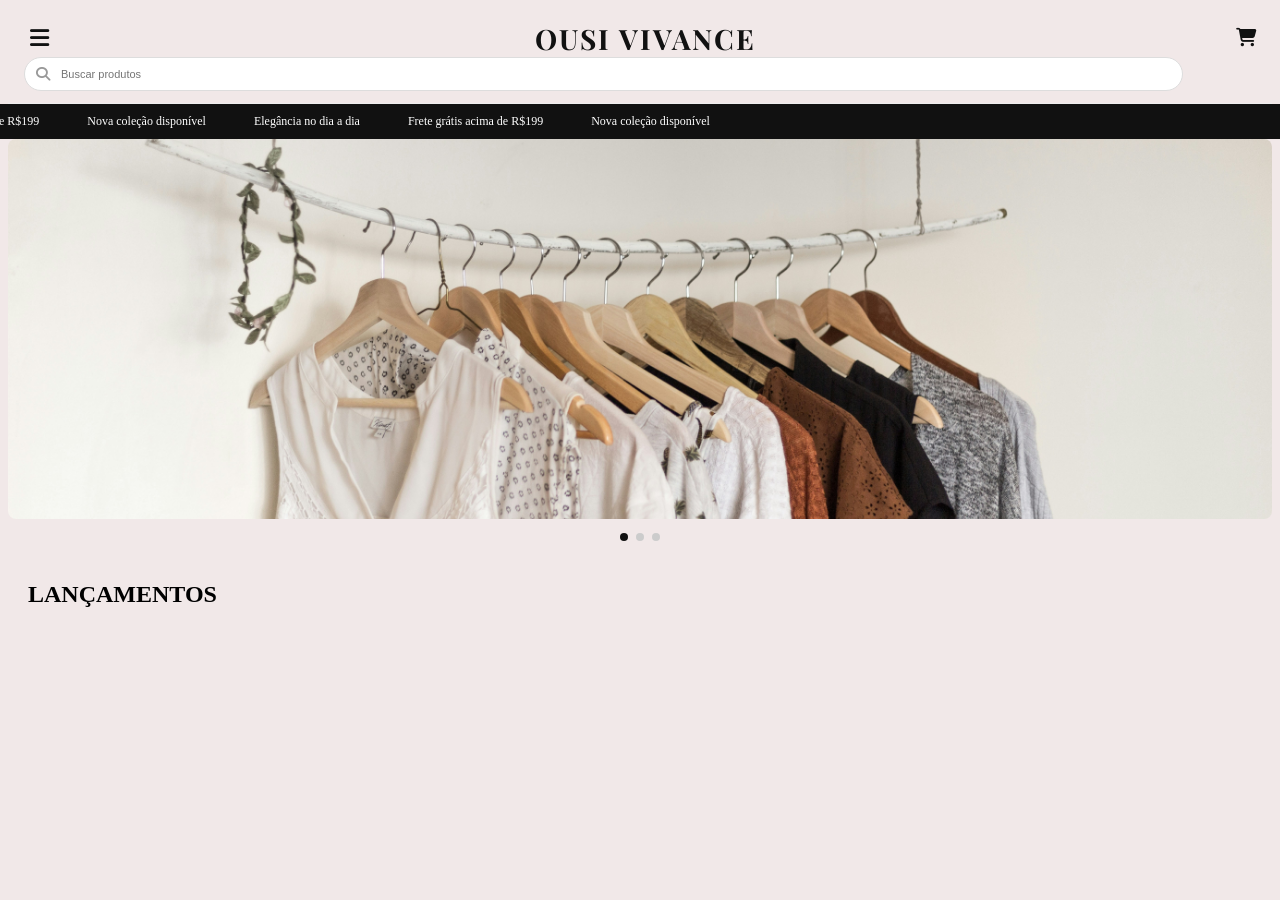
<file: index.html>
<!DOCTYPE html>
<html lang="pt-br">
<head>
    <meta charset="UTF-8">
    <meta name="viewport" content="width=device-width, initial-scale=1.0">
    <title>R&Y</title>
    <link href="https://fonts.googleapis.com/css2?family=Playfair+Display:wght@400;600&family=Inter:wght@300;400;500&display=swap" rel="stylesheet">
    <link rel="stylesheet" href="style.css">
    <link
  rel="stylesheet"
  href="https://cdnjs.cloudflare.com/ajax/libs/font-awesome/6.5.0/css/all.min.css"
/>
<link
  rel="stylesheet"
  href="https://cdnjs.cloudflare.com/ajax/libs/font-awesome/6.5.0/css/all.min.css"
/>
</head>
<body>
    <header class="header">

  <div class="header-top">

   <button class="menu-btn" aria-label="Abrir menu">
  <i class="fa-solid fa-bars"></i>
</button>
    

    <div class="logo">OUSI VIVANCE</div>

    <div class="social">
  <a href="#" aria-label="Carrinho">
    <i class="fa-solid fa-cart-shopping"></i>
  </a>
</div>

  </div>

 <div class="header-search">
  <i class="fa-solid fa-magnifying-glass"></i>
  <input type="text" placeholder="Buscar produtos">
</div>

</header>
<!-- fundo escuro -->
<div class="overlay"></div>

<nav class="menu">
  <button class="close-btn">✕</button>

  <ul>
    <li><a href="#">Início</a></li>
    <li><a href="#">Novidades</a></li>
    <li><a href="#">Vestidos</a></li>
    <li><a href="#">Shorts</a></li>
    <li><a href="#">Contato</a></li>
  </ul>
</nav>
<script>
  const btn = document.querySelector('.menu-btn');
  const menu = document.querySelector('.menu');
  const overlay = document.querySelector('.overlay');
  const closeBtn = document.querySelector('.close-btn');

  function closeMenu() {
    menu.classList.remove('active');
    overlay.classList.remove('active');
  }

  btn.addEventListener('click', () => {
    menu.classList.add('active');
    overlay.classList.add('active');
  });

  closeBtn.addEventListener('click', closeMenu);
  overlay.addEventListener('click', closeMenu);
</script>
 

    <div class="top-banner">
  <div class="banner-track">
    <span>Frete grátis acima de R$199</span>
    <span>Nova coleção disponível</span>
    <span>Elegância no dia a dia</span>
    <span>Frete grátis acima de R$199</span>
    <span>Nova coleção disponível</span>
  </div>
</div>
   <section class="slider">
  <div class="slides">
    <div class="slide active">
      <img src="img1.jpg" alt="Slide 1">
    </div>

    <div class="slide">
      <img src="img2.jpg" alt="Slide 2">
    </div>

    <div class="slide">
      <img src="img3.jpg" alt="Slide 3">
    </div>
  </div>

  <div class="dots">
    <span class="dot active"></span>
    <span class="dot"></span>
    <span class="dot"></span>
  </div>
</section>
<script>
let index = 0;
const slides = document.querySelectorAll('.slide');
const dots = document.querySelectorAll('.dot');

function showSlide(i) {
  slides.forEach(slide => slide.classList.remove('active'));
  dots.forEach(dot => dot.classList.remove('active'));

  slides[i].classList.add('active');
  dots[i].classList.add('active');
}

setInterval(() => {
  index = (index + 1) % slides.length;
  showSlide(index);
}, 4000);
</script>
</body>
</html>
<section class="produtos">
  <h2>LANÇAMENTOS</h2>
  <div id="lista-produtos"></div>
</section>

<script>
const lista = document.getElementById('lista-produtos');
const produtos = JSON.parse(localStorage.getItem('produtos')) || [];

produtos.forEach(produto => {
  const card = document.createElement('div');
  card.classList.add('card');

  card.innerHTML = `
    <img src="${produto.imagem}" />
    <div class="card-info">
      <h3>${produto.nome}</h3>
      <p>R$ ${produto.preco}</p>
    </div>
  `;

  lista.appendChild(card);
});
</script>
</file>
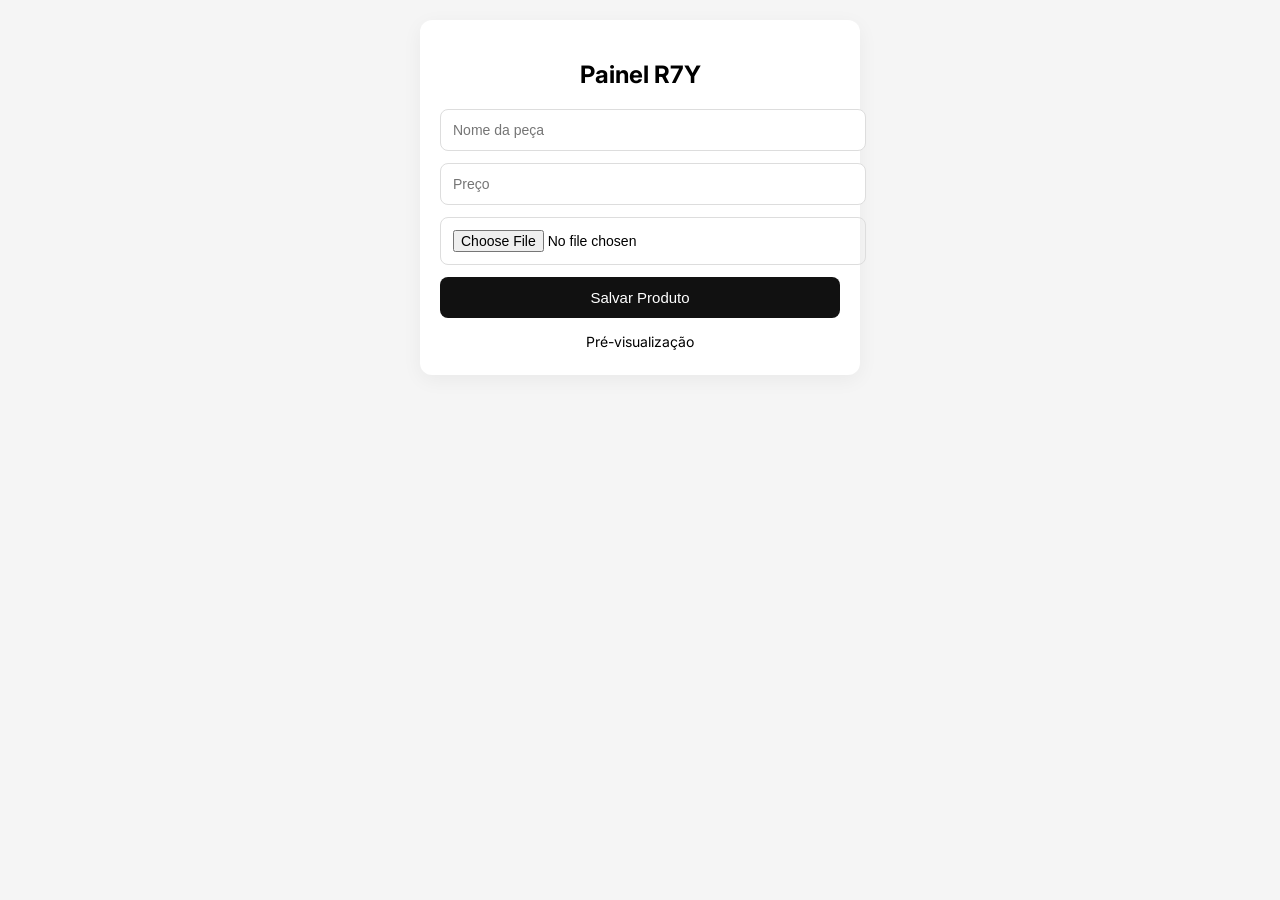
<file: admin.html>
<!DOCTYPE html>
<html lang="pt-BR">
<head>
  <meta charset="UTF-8">
  <title>Painel R7Y</title>

  <link href="https://fonts.googleapis.com/css2?family=Inter:wght@300;400;500&display=swap" rel="stylesheet">

  <style>
    body {
      font-family: 'Inter', sans-serif;
      background: #f5f5f5;
      margin: 0;
      padding: 20px;
    }

    .container {
      max-width: 400px;
      margin: auto;
      background: #fff;
      padding: 20px;
      border-radius: 12px;
      box-shadow: 0 5px 20px rgba(0,0,0,0.05);
    }

    h2 {
      text-align: center;
      margin-bottom: 20px;
    }

    input {
      width: 100%;
      padding: 12px;
      margin-bottom: 12px;
      border-radius: 8px;
      border: 1px solid #ddd;
      font-size: 14px;
    }

    button {
      width: 100%;
      padding: 12px;
      background: #111;
      color: #fff;
      border: none;
      border-radius: 8px;
      font-size: 15px;
      cursor: pointer;
    }

    .preview {
      margin-top: 15px;
      text-align: center;
    }

    .preview img {
      width: 100%;
      max-height: 200px;
      object-fit: cover;
      border-radius: 8px;
    }

    .preview p {
      margin: 5px 0;
      font-size: 14px;
    }
  </style>
</head>
<body>

<div class="container">
  <h2>Painel R7Y</h2>

  <form id="formProduto">
    <input type="text" id="nome" placeholder="Nome da peça" required>
    <input type="number" id="preco" placeholder="Preço" required>
    <input type="file" id="imagem" accept="image/*" required>
    <button type="submit">Salvar Produto</button>
  </form>

  <div class="preview" id="preview">
    <p>Pré-visualização</p>
  </div>
</div>

<script>
const CLOUD_NAME = "damrknw4o";
const UPLOAD_PRESET = "ousi_vivence";

const form = document.getElementById('formProduto');

form.addEventListener('submit', async function(e){
  e.preventDefault();

  const nome = document.getElementById('nome').value;
  const preco = document.getElementById('preco').value;
  const file = document.getElementById('imagem').files[0];

  if (!file) {
    alert("Escolha uma imagem!");
    return;
  }

  // upload da imagem
  const formData = new FormData();
  formData.append("file", file);
  formData.append("upload_preset", UPLOAD_PRESET);

  try {
    const res = await fetch(`https://api.cloudinary.com/v1_1/${CLOUD_NAME}/image/upload`, {
      method: "POST",
      body: formData
    });

    const data = await res.json();

    if (!data.secure_url) {
      alert("Erro no upload");
      console.log(data);
      return;
    }

    const produto = {
      nome: nome,
      preco: preco,
      imagem: data.secure_url
    };

    let produtos = JSON.parse(localStorage.getItem('produtos')) || [];
    produtos.push(produto);

    localStorage.setItem('produtos', JSON.stringify(produtos));

    alert("Produto salvo com sucesso!");

    form.reset();

  } catch (error) {
    console.error(error);
    alert("Erro ao enviar imagem");
  }
});
</script>
</body>
</html>
</file>
<file: style.css>
/* FAIXA ANIMADA */
.top-banner {
  width: 100%;
  overflow: hidden;
  background-color: #111;
  color: #fff;
  font-size: 12px;
  position: relative;
  width: 120vw;
  left: -10vw;
}

.banner-track {
  display: flex;
  width: fit-content;
  animation: scroll 18s linear infinite;
}

.banner-track span {
  padding: 10px 24px;
  white-space: nowrap;
}

/* ANIMAÇÃO */
@keyframes scroll {
  from {
    transform: translateX(0);
  }
  to {
    transform: translateX(-50%);
  }
}

.banner-words{
    display: flex;
    flex-direction: column;
    animation: slideWords s infinite;

}
.banner-words span{
    height:32px;
    display: flex;
    align-items: center;
    justify-content: center;
}

@keyframes slideWords {
   0% {transform: translateY(0);}
   33% {transform: translateY(0);}

  36% {transform: translateY(-32px);}
   33% {transform: translateY(-32px);}

   69% {transform: translateY(-64px);}
   100% {transform: translateY(-64px);}
    }

    .header {
  padding: 12px 16px;
  border-bottom: 1px solid #eee;
  background-color: hsl(241, 232, 232);
}

/* LINHA SUPERIOR */
.header-top {
  display: grid;
  grid-template-columns: auto 1fr auto;
  align-items: center;
}

/* SOCIAL - ESQUERDA */
.social {
  justify-self: start;
  font-size: 14px;
}

/* LOGO - CENTRO REAL */
.logo {
  justify-self: center;
  font-size: 22px;
  font-family: 'Playfair Display', serif;
}

/* fundo embassado */
.overlay {
  position: fixed;
  top: 0;
  left: 0;
  width: 100%;
  height: 100vh;
  background: rgba(0,0,0,0.4);
  backdrop-filter: blur(6px);
  opacity: 0;
  pointer-events: none;
  transition: 0.3s;
  z-index: 998;
}
/*menu*/
.menu {
  position: fixed;
  top: 0;
  left: 0;              /* 👈 agora é esquerda */
  height: 100vh;
  width: 260px;
  background: rgb(241, 232, 232);
  

  transform: translateX(-100%); /* começa fora da tela */
  transition: transform 0.3s ease;

  z-index: 10;
  padding: 20px;

  display: flex;
  flex-direction: column;
  gap: 20px;
}

.menu.active {
  transform: translateX(0);
}
.menu a {
  font-size: 20px;      /* 👈 bem legível no celular */
  font-weight: 500;
  color: #111;
  text-decoration: none;
}
.close-btn {
  background: none;
  border: none;
  font-size: 22px;
  padding: 0;
  margin-left: auto;   /* joga pro canto direito */
  cursor: pointer;
  line-height: 1;
}
.menu ul {
  list-style: none;
  padding: 0;
  margin: 0;
}

.menu li {
  margin-bottom: 16px;
}
.menu li a {
  font-size: 18px;
  text-decoration: none;
  color: #111;
}
.close-btn {
  margin-left: 0;
  margin-right: auto; /* empurra pra esquerda */
  align-self: flex-start;
}
.menu ul {
  width: 100%;
  text-align: center;
}
.menu-btn {
  background: none;
  border: none;
  font-size: 22px;
  cursor: pointer;
  color: #111;
}
.overlay {
  position: fixed;
  inset: 0;
  background: rgba(0, 0, 0, 0.35);
  backdrop-filter: blur(6px);
  -webkit-backdrop-filter: blur(6px); /* Safari */
  opacity: 0;
  pointer-events: none;
  transition: opacity 0.3s ease;
  z-index: 8;
}

.overlay.active {
  opacity: 1;
  pointer-events: all;
}

/* BUSCA */
.header-search {
  position: relative;
}

.header-search i {
  position: absolute;
  left: 12px;
  top: 50%;
  transform: translateY(-50%);
  color: #999;
  font-size: 14px;
}

.header-search input {
  width: 90%;
  padding: 10px 12px 10px 36px; /* espaço pra lupa */
  border-radius: 20px;
  border: 1px solid #ddd;
  font-size: 11px;
}
.social a {
  color: #111;
  font-size: 20px;
  text-decoration: none;
}
.social a {
  font-size: 18px;
}
.social a:hover {
  opacity: 0.7;
}
header{
    border: #111;
}
    .logo {
  font-family: 'Playfair Display', serif;
  font-size: 28px;      /* 👈 maior, estilo logo */
  font-weight: 700;
  letter-spacing: 2px; /* dá presença */
  color: #111;
}
.slider {
  width: 100%;
  overflow: hidden;
}

.slides {
  position: relative;
}

.slide {
  display: none;
}

.slide.active {
  display: block;
}

.slide img {
  width: 100%;
  height: 260px;
  object-fit: cover;
  border-radius: 8px;
}
@media (min-width: 768px) {
  .slide img {
    height: 380px;
  }
}
.dots {
  display: flex;
  justify-content: center;
  gap: 8px;
  margin-top: 10px;
}

.dot {
  width: 8px;
  height: 8px;
  background: #ccc;
  border-radius: 50%;
}

.dot.active {
  background: #111;
}
body{
 background-color: rgb(241, 232, 232);
}
.produtos {
  padding: 20px;
}

#lista-produtos {
  display: grid;
  grid-template-columns: 1fr 1fr;
  gap: 12px;
}

.card {
  background: #fff;
  border-radius: 10px;
  overflow: hidden;
}

.card img {
  width: 100%;
  height: 160px;
  object-fit: cover;
}

.card-info {
  padding: 10px;
}

.card-info h3 {
  font-size: 14px;
  margin: 0;
}

.card-info p {
  font-size: 13px;
  color: #555;
}
</file>
